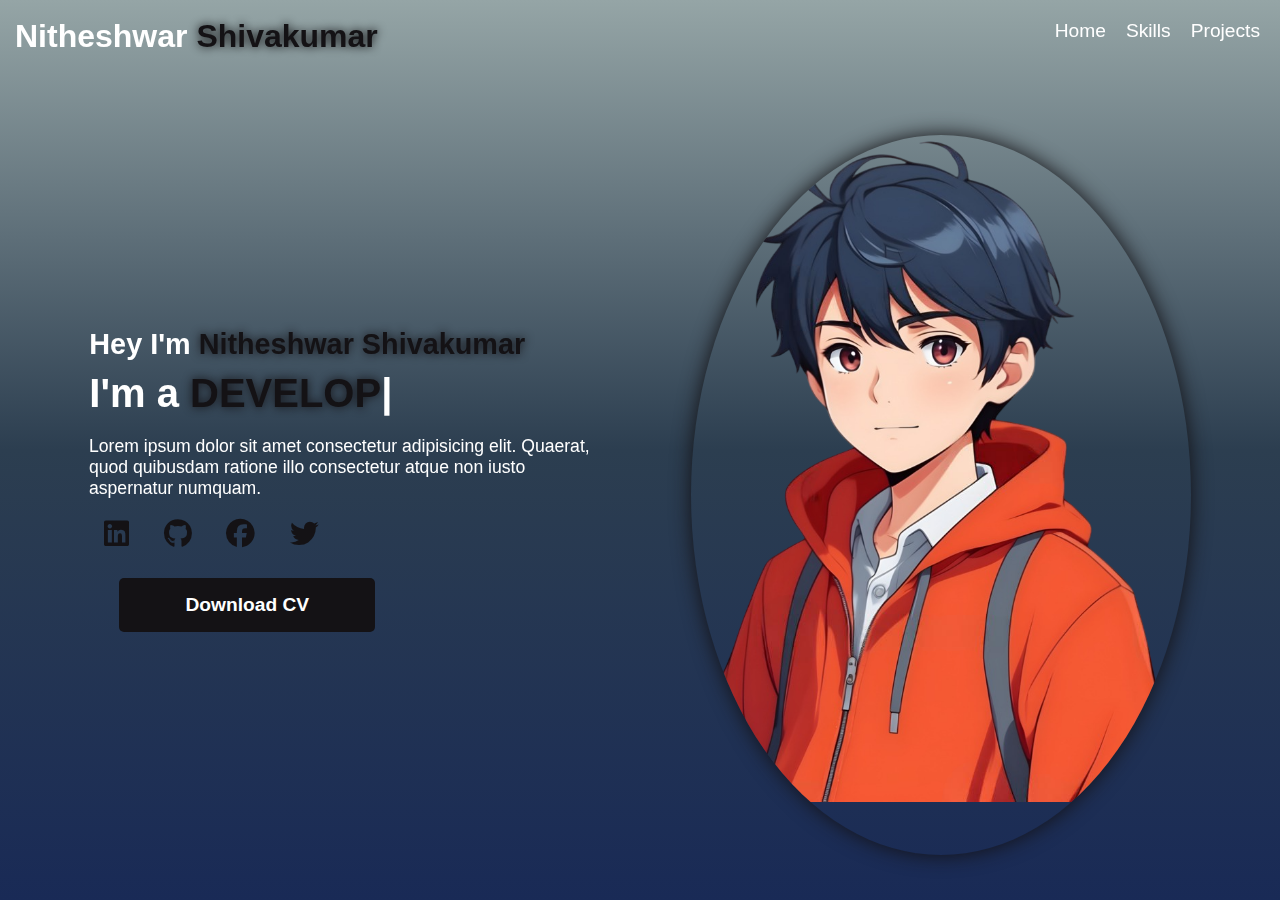
<file: index.html>
<!DOCTYPE html>
<html lang="en">
<head>
    <meta charset="UTF-8">
    <meta name="viewport" content="width=device-width, initial-scale=1.0">
    <link rel="stylesheet" href="https://cdnjs.cloudflare.com/ajax/libs/font-awesome/6.5.1/css/all.min.css">
    <link rel="stylesheet" href="https://unpkg.com/aos@next/dist/aos.css" />
    <link rel="stylesheet" href="/portfolio/Css/style.css">
    <title>Nitheshwar Sivakumar</title>
    <link rel="icon" type="image/png" href="/portfolio/images/man.png" >
</head>
<body>
       <nav>
        <div class="logo" data-aos="zoom-in" data-aos-duration="1500">
            Nitheshwar <span>Shivakumar</span>
        </div>
        <div class="nav-container">
            <div class="links">
                <a href="" data-aos="fade-up" data-aos-duration="1500" data-aos-delay="100">Home</a>
                <a href="" data-aos="fade-up" data-aos-duration="1500" data-aos-delay="200">Skills</a>
                <a href="/portfolio/html/project.html" data-aos="fade-up" data-aos-duration="1500" data-aos-delay="400">Projects</a>
            </div>
        </div>
        <i class="fa-solid fa-bars hamburg" onclick="hamburg()"></i>
        <div class="dropdown">
            <div class="links">
                <a href="">Home</a>
                <a href="">Skills</a>
                <a href="">Introduction</a>
                <a href="/portfolio/html/project.html">Projects</a>
                <a href="">Contact</a>
                <i class="fa-solid fa-xmark cancel" onclick="cancel()"></i>
            </div>    
        </div>
    </nav>
    <section>
        <div class="main-container">
            <div class="content">
                <h1 data-aos="fade-right" data-aos-duration="1500" data-aos-delay="600">Hey I'm <span>Nitheshwar Shivakumar</span></h1>
                <div data-aos="fade-left" data-aos-duration="1500" data-aos-delay="800" class="typewriter">I'm a <span class="typewriter-text"></span><label for="">|</label></div>
                <p data-aos="flip-down" data-aos-duration="1500" data-aos-delay="1000">Lorem ipsum dolor sit amet consectetur adipisicing elit. Quaerat, quod quibusdam ratione illo consectetur atque non iusto aspernatur numquam.</p>
                <div class="social-links">
                    <i class="fa-brands fa-linkedin" data-aos="fade-up" data-aos-duration="1500" data-aos-delay="1200"></i>
                    <i class="fa-brands fa-github" data-aos="fade-up" data-aos-duration="1500" data-aos-delay="1300"></i>
                    <i class="fa-brands fa-facebook" data-aos="fade-up" data-aos-duration="1500" data-aos-delay="1400"></i>
                    <i class="fa-brands fa-twitter" data-aos="fade-up" data-aos-duration="1500" data-aos-delay="1500"></i>
                </div>
                <button data-aos="zoom-in" data-aos-duration="1500" data-aos-delay="1700">Download CV</button>
            </div>
            <div class="image" data-aos="zoom-in" data-aos-duration="2000">
                <img src="/portfolio/images/man.png" alt="">
            </div>
        </div>
    </section>
    <script src="/portfolio/JavaScript/script.js"></script>
    <script src="https://unpkg.com/aos@next/dist/aos.js"></script>
    <script>
      AOS.init({offset:0});
    </script>
</body>
</html>
</file>
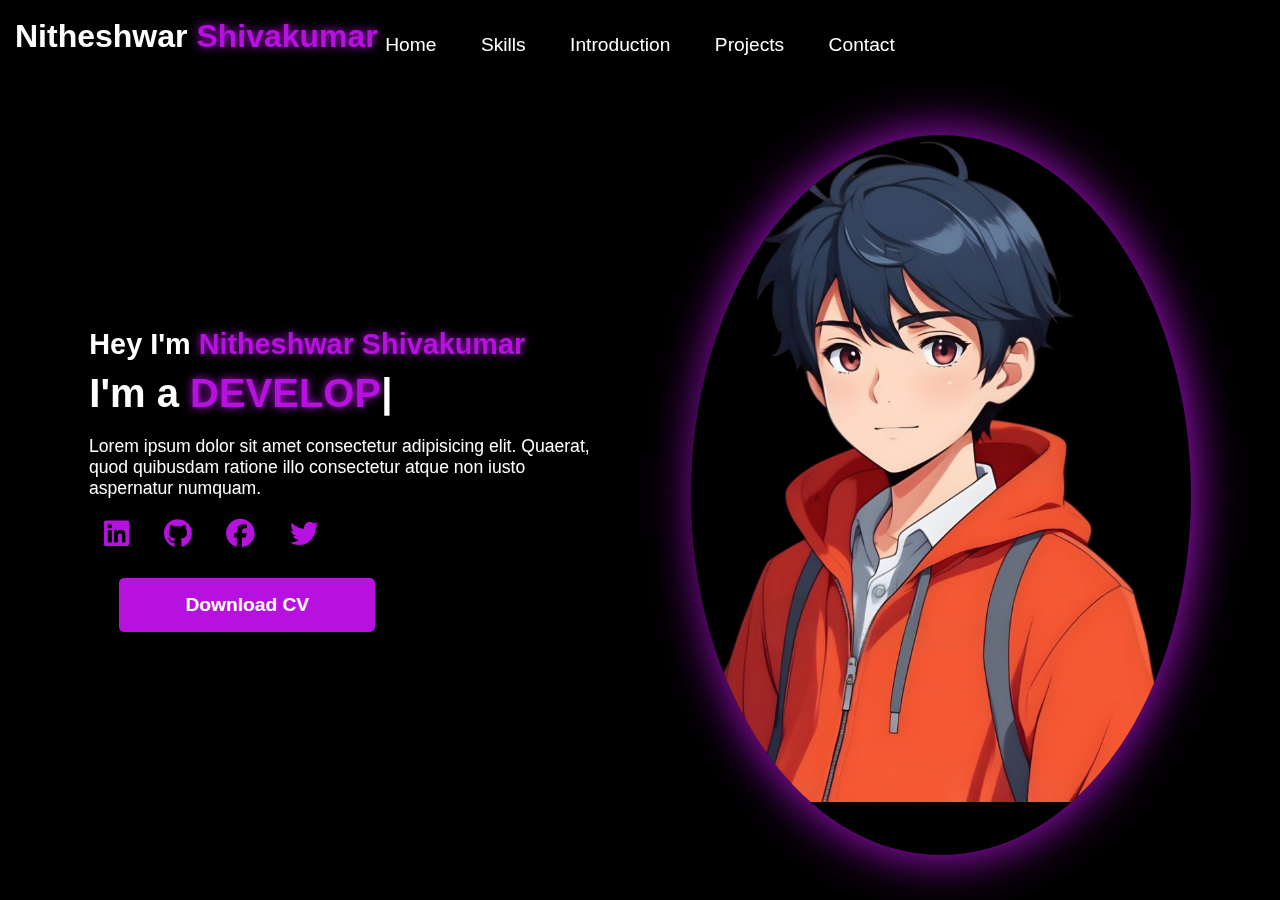
<file: portfolio/index.html>
<!DOCTYPE html>
<html lang="en">
<head>
    <meta charset="UTF-8">
    <meta name="viewport" content="width=device-width, initial-scale=1.0">
    <link rel="stylesheet" href="https://cdnjs.cloudflare.com/ajax/libs/font-awesome/6.5.1/css/all.min.css">
    <link rel="stylesheet" href="https://unpkg.com/aos@next/dist/aos.css" />
    <link rel="stylesheet" href="style.css">
    <title>Nitheshwar Sivakumar</title>
    <link rel="icon" type="image/png" href="/portfolio/images/man.png" >
</head>
<body>
       <nav>
        <div class="logo" data-aos="zoom-in" data-aos-duration="1500">
            Nitheshwar <span>Shivakumar</span>
        </div>
        <div class="nav-container">
            <div class="links">
                <a href="" data-aos="fade-up" data-aos-duration="1500" data-aos-delay="100">Home</a>
                <a href="" data-aos="fade-up" data-aos-duration="1500" data-aos-delay="200">Skills</a>
                <a href="" data-aos="fade-up" data-aos-duration="1500" data-aos-delay="300">Introduction</a>
                <a href="/Ecommerce-Websites/Shoes-Website-1/index.html" data-aos="fade-up" data-aos-duration="1500" data-aos-delay="400">Projects</a>
                <a href="" data-aos="fade-up" data-aos-duration="1500" data-aos-delay="500">Contact</a>
            </div>
        </div>
        <i class="fa-solid fa-bars hamburg" onclick="hamburg()"></i>
        <div class="dropdown">
            <div class="links">
                <a href="">Home</a>
                <a href="">Skills</a>
                <a href="">Introduction</a>
                <a href="/Ecommerce-Websites/html/index.html">Projects</a>
                <a href="">Contact</a>
                <i class="fa-solid fa-xmark cancel" onclick="cancel()"></i>
            </div>    
        </div>
    </nav>
    <section>
        <div class="main-container">
            <div class="content">
                <h1 data-aos="fade-right" data-aos-duration="1500" data-aos-delay="600">Hey I'm <span>Nitheshwar Shivakumar</span></h1>
                <div data-aos="fade-left" data-aos-duration="1500" data-aos-delay="800" class="typewriter">I'm a <span class="typewriter-text"></span><label for="">|</label></div>
                <p data-aos="flip-down" data-aos-duration="1500" data-aos-delay="1000">Lorem ipsum dolor sit amet consectetur adipisicing elit. Quaerat, quod quibusdam ratione illo consectetur atque non iusto aspernatur numquam.</p>
                <div class="social-links">
                    <i class="fa-brands fa-linkedin" data-aos="fade-up" data-aos-duration="1500" data-aos-delay="1200"></i>
                    <i class="fa-brands fa-github" data-aos="fade-up" data-aos-duration="1500" data-aos-delay="1300"></i>
                    <i class="fa-brands fa-facebook" data-aos="fade-up" data-aos-duration="1500" data-aos-delay="1400"></i>
                    <i class="fa-brands fa-twitter" data-aos="fade-up" data-aos-duration="1500" data-aos-delay="1500"></i>
                </div>
                <button data-aos="zoom-in" data-aos-duration="1500" data-aos-delay="1700">Download CV</button>
            </div>
            <div class="image" data-aos="zoom-in" data-aos-duration="2000">
                <img src="images/man.png" alt="">
            </div>
        </div>
    </section>
    <script src="script.js"></script>
    <script src="https://unpkg.com/aos@next/dist/aos.js"></script>
    <script>
      AOS.init({offset:0});
    </script>
</body>
</html>
</file>
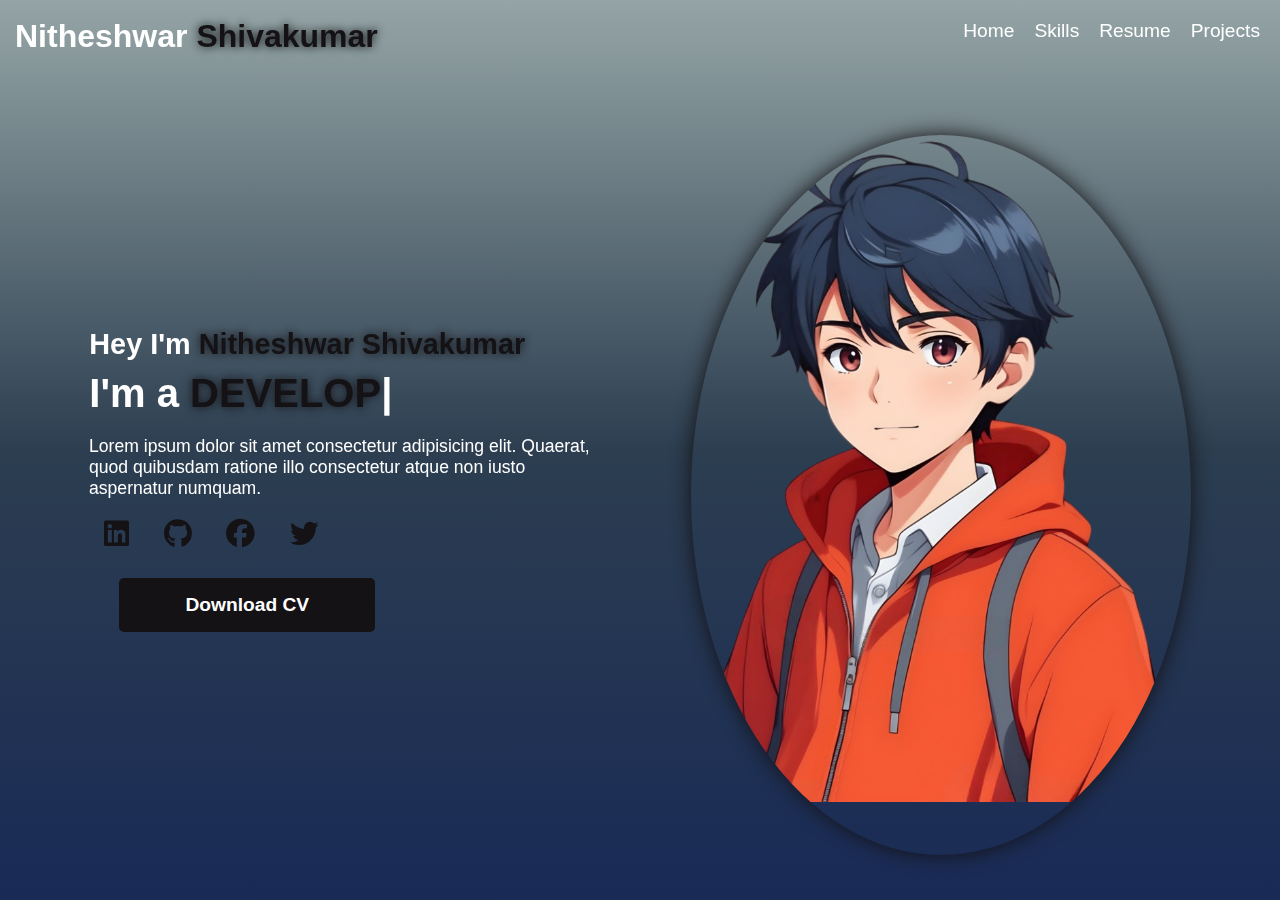
<file: portfolio/html/index.html>
<!DOCTYPE html>
<html lang="en">
<head>
    <meta charset="UTF-8">
    <meta name="viewport" content="width=device-width, initial-scale=1.0">
    <link rel="stylesheet" href="https://cdnjs.cloudflare.com/ajax/libs/font-awesome/6.5.1/css/all.min.css">
    <link rel="stylesheet" href="https://unpkg.com/aos@next/dist/aos.css" />
    <link rel="stylesheet" href="/portfolio/Css/style.css">
    <title>Nitheshwar Sivakumar</title>
    <link rel="icon" type="image/png" href="/portfolio/images/man.png" >
</head>
<body>
       <nav>
        <div class="logo" data-aos="zoom-in" data-aos-duration="1500">
            Nitheshwar <span>Shivakumar</span>
        </div>
        <div class="nav-container">
            <div class="links">
                <a href="/portfolio/html/index.html" data-aos="fade-up" data-aos-duration="1500" data-aos-delay="100">Home</a>
                <a href="#" data-aos="fade-up" data-aos-duration="1500" data-aos-delay="200">Skills</a>
                <a href="/portfolio/Html/resume.html" data-aos="fade-up" data-aos-duration="1500" data-aos-delay="200">Resume</a>
                <a href="/portfolio/html/project.html" data-aos="fade-up" data-aos-duration="1500" data-aos-delay="400">Projects</a>
            </div>
        </div>
        <i class="fa-solid fa-bars hamburg" onclick="hamburg()"></i>
        <div class="dropdown">
            <div class="links">
                <a href="/portfolio/html/index.html">Home</a>
                <a href="#">Skills</a>
                <a href="/portfolio/Html/resume.html">Resume</a>
                <a href="/portfolio/html/project.html">Projects</a>
                <i class="fa-solid fa-xmark cancel" onclick="cancel()"></i>
            </div>    
        </div>
    </nav>
    <section>
        <div class="main-container">
            <div class="content">
                <h1 data-aos="fade-right" data-aos-duration="1500" data-aos-delay="600">Hey I'm <span>Nitheshwar Shivakumar</span></h1>
                <div data-aos="fade-left" data-aos-duration="1500" data-aos-delay="800" class="typewriter">I'm a <span class="typewriter-text"></span><label for="">|</label></div>
                <p data-aos="flip-down" data-aos-duration="1500" data-aos-delay="1000">Lorem ipsum dolor sit amet consectetur adipisicing elit. Quaerat, quod quibusdam ratione illo consectetur atque non iusto aspernatur numquam.</p>
                <div class="social-links">
                    <i class="fa-brands fa-linkedin" data-aos="fade-up" data-aos-duration="1500" data-aos-delay="1200"></i>
                    <i class="fa-brands fa-github" data-aos="fade-up" data-aos-duration="1500" data-aos-delay="1300"></i>
                    <i class="fa-brands fa-facebook" data-aos="fade-up" data-aos-duration="1500" data-aos-delay="1400"></i>
                    <i class="fa-brands fa-twitter" data-aos="fade-up" data-aos-duration="1500" data-aos-delay="1500"></i>
                </div>
                <button data-aos="zoom-in" data-aos-duration="1500" data-aos-delay="1700">Download CV</button>
            </div>
            <div class="image" data-aos="zoom-in" data-aos-duration="2000">
                <img src="/portfolio/images/man.png" alt="">
            </div>
        </div>
    </section>
    <script src="/portfolio/JavaScript/script.js"></script>
    <script src="https://unpkg.com/aos@next/dist/aos.js"></script>
    <script>
      AOS.init({offset:0});
    </script>
</body>
</html>
</file>
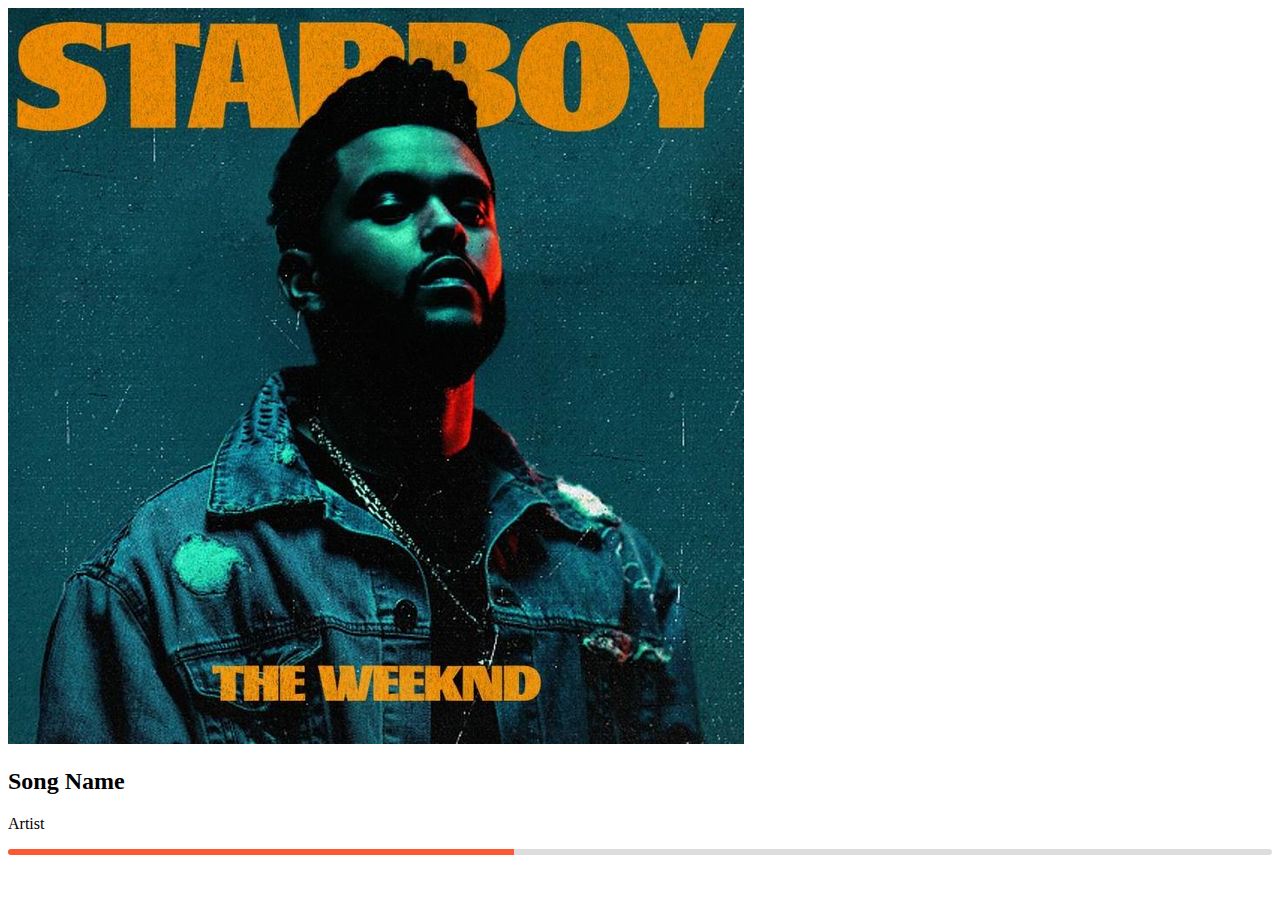
<file: Portfolio/html/Music Player Ui/html/index.html>
<!DOCTYPE html>
<html lang="en">
<head>
    <meta charset="UTF-8">
    <meta name="viewport" content="width=device-width, initial-scale=1.0">
    <title>Music Player UI</title>
    <link rel="stylesheet" href="../css/styles.css"> <!--CSS link-->
</head>
<body>
    <div class="music-player">
        <img src="../img/album-cover.jpg" alt="Album Cover" class="album-cover">
        <h2 class="song-title">Song Name</h2>
        <p class="artist">Artist</p>
        <div class="progress-bar">
            <div class="progress"></div>
        </div>
    </div>
</body>
</html>
</file>
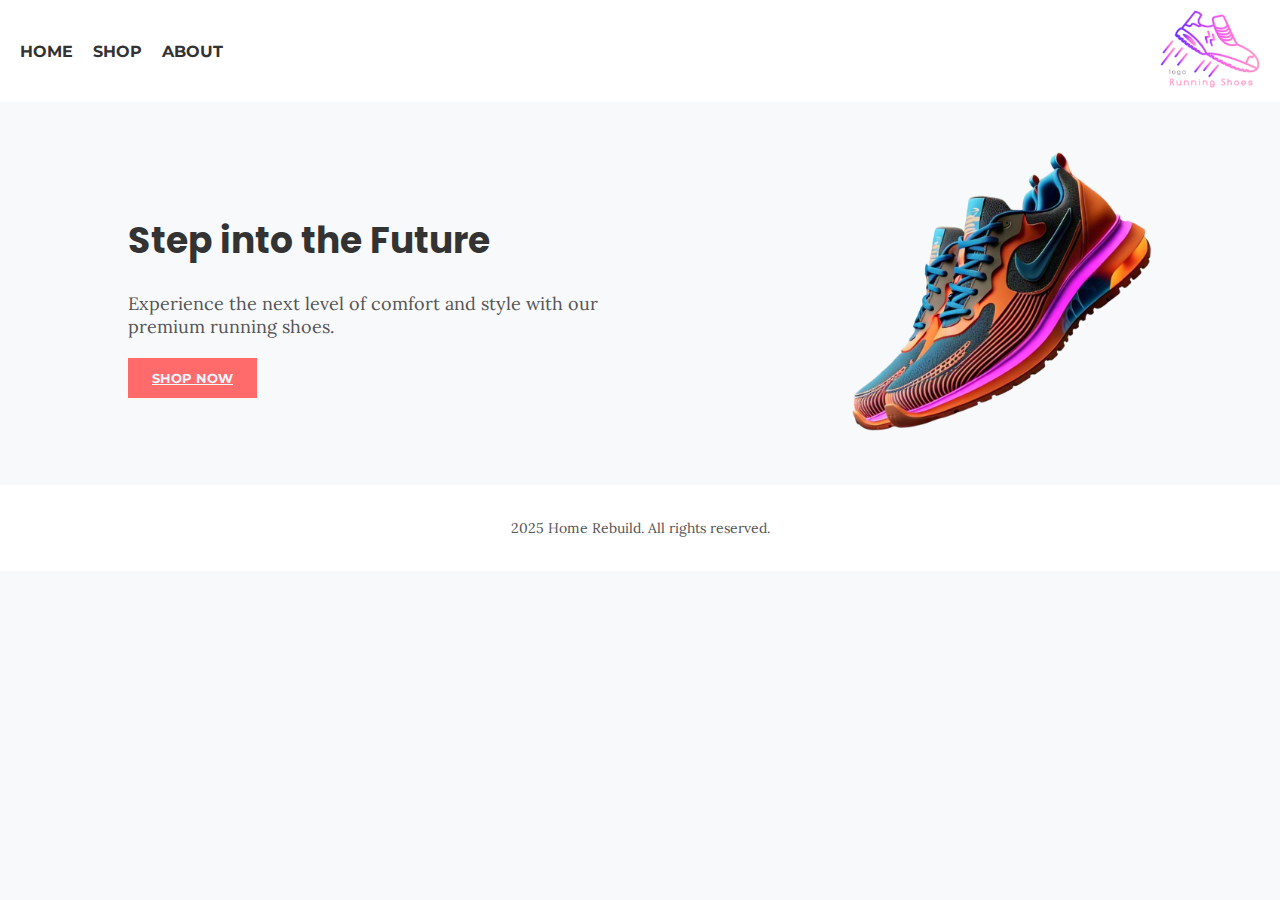
<file: portfolio/Projects/Ecommerce-Websites/html/index.html>
<!DOCTYPE html>
<html lang="en">
<head>
    <meta charset="UTF-8">
    <meta name="viewport" content="width=device-width, initial-scale=1.0">
    <title>E-com</title>
    <link rel="icon" type="image/png" href="/portfolio/Projects/Ecommerce-Websites/images/logo.png" >
    <link rel="stylesheet" href="/portfolio/Projects/Ecommerce-Websites/css/style.css">
</head>
<body>
    
    <!-- Navigation -->
    <header>
        <nav>
            <ul>
                <li><a href="/portfolio/Projects/Ecommerce-Websites/html/index.html">Home</a></li>
                <li><a href="/portfolio/Projects/Ecommerce-Websites/html/shop.html">Shop</a></li>
                <li><a href="/portfolio/Projects/Ecommerce-Websites/html/about.html">About</a></li>
            </ul>
            <div class="menu-icon">
                <img src="/portfolio/Projects/Ecommerce-Websites/images/bar-icon.svg" alt="Menu">
            </div>
        </nav>
        <div class="logo">
            <img src="/portfolio/Projects/Ecommerce-Websites/images/logo.png" alt="Logo">
        </div>
       
    </header>

    <!-- Hero Section -->
    <section class="hero">
        <div class="hero-content">
            <h1>Step into the Future</h1>
            <p>Experience the next level of comfort and style with our premium running shoes.</p>
            <button><a href="//portfolio/ProjectsEcommerce-Websites/html/shop.html" style="color: aliceblue;">Shop Now</button>
        </div>
        <div class="hero-image">
            <img src="/portfolio/Projects/Ecommerce-Websites/images/shoes-img.png" alt="Running Shoes">
        </div>
    </section

<!-- Footer -->
    <section class="footer">
        <footer>
            <p> 2025 Home Rebuild. All rights reserved.</p>
        </footer>
    </section>
</body>
</html>
</file>
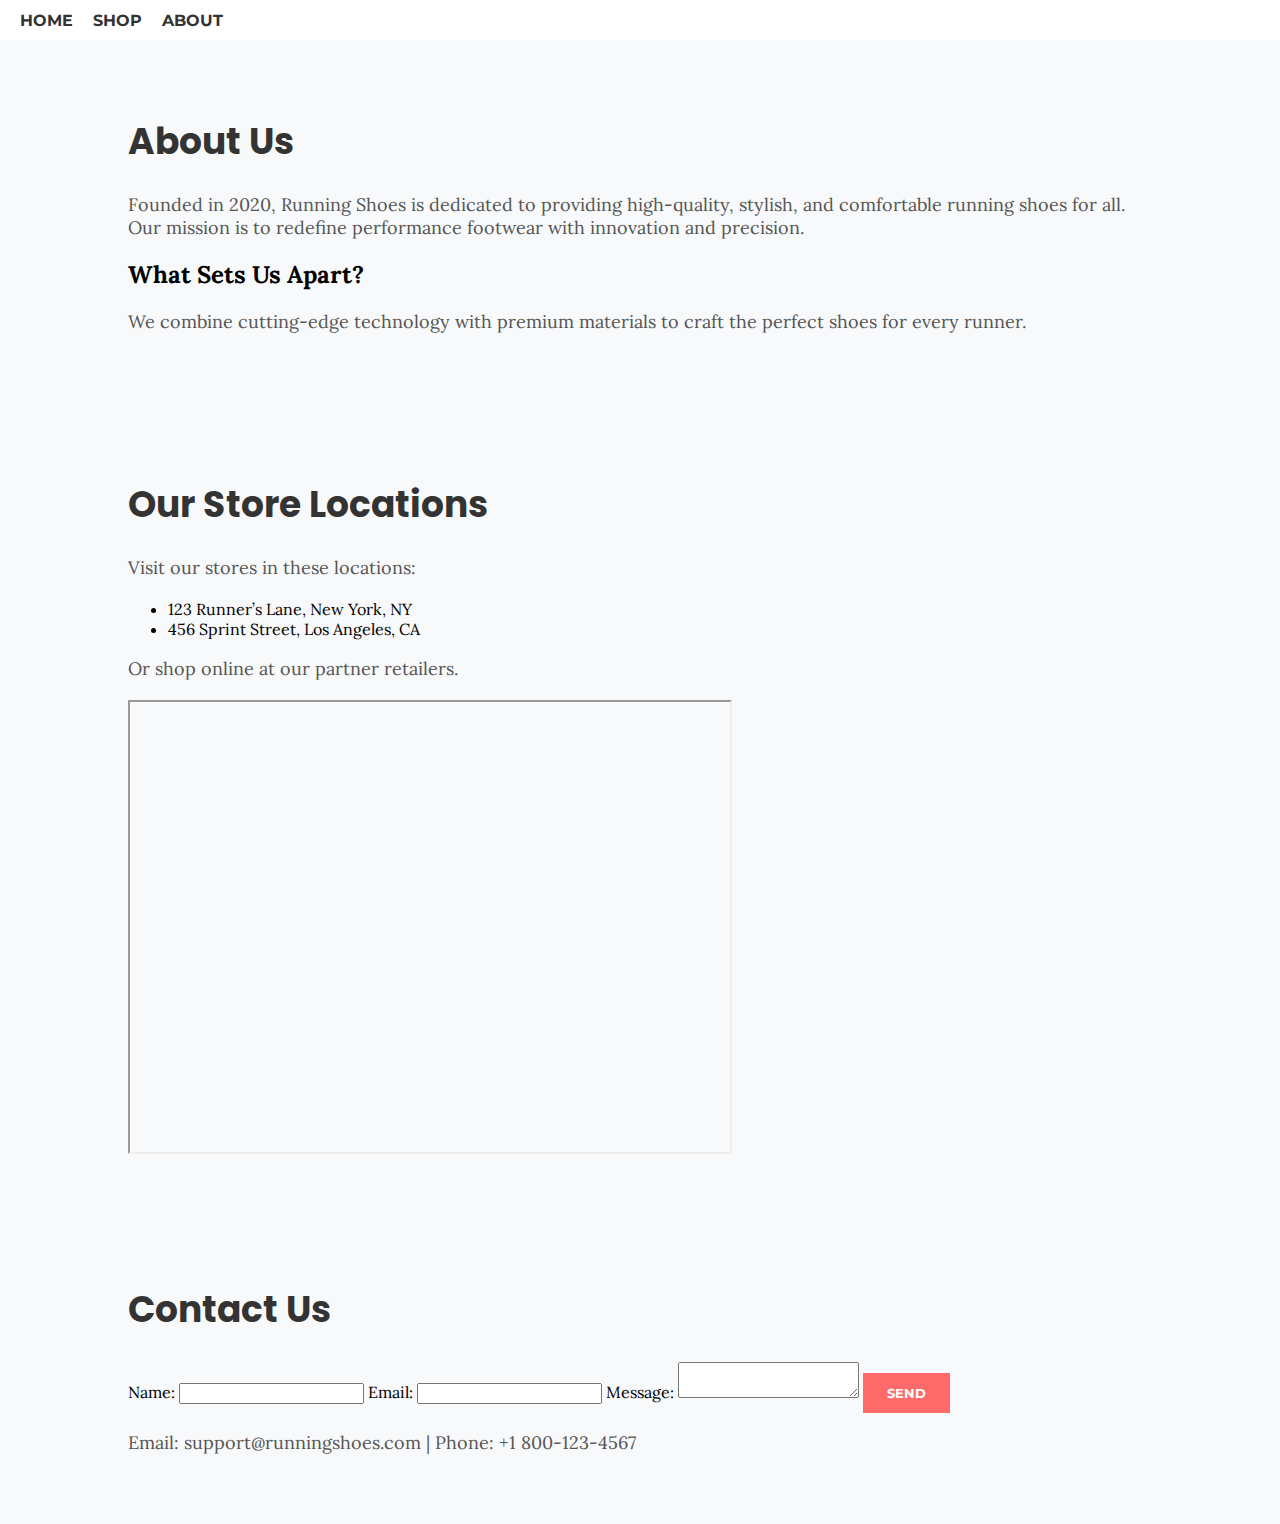
<file: Ecommerce-Websites/html/about.html>
<!DOCTYPE html>
<html lang="en">
<head>
    <meta charset="UTF-8">
    <meta name="viewport" content="width=device-width, initial-scale=1.0">
    <title>About Us | Running Shoes</title>
    <link rel="stylesheet" href="/Ecommerce-Websites/css/style.css">
</head>
<body>
    <header>
        <nav>
            <ul>
                <li><a href="/Ecommerce-Websites/html/index.html">Home</a></li>
                <li><a href="/Ecommerce-Websites/html/shop.html">Shop</a></li>
                <li><a href="/Ecommerce-Websites/html/about.html">About</a></li>
            </ul>
        </nav>
    </header>
    <section class="hero">

    <section class="about">
        <h1>About Us  </h1>
        <p>Founded in 2020, Running Shoes is dedicated to providing high-quality, stylish, and comfortable running shoes for all. Our mission is to redefine performance footwear with innovation and precision.</p>  
    <h2>What Sets Us Apart?</h2>
        <p>We combine cutting-edge technology with premium materials to craft the perfect shoes for every runner.</p>
    </section>

    </section>

    <section class="hero">

    <section class="locations">
    <h1>Our Store Locations</h1>
        <p>Visit our stores in these locations:</p>
        <ul>
            <li>123 Runner’s Lane, New York, NY</li>
            <li>456 Sprint Street, Los Angeles, CA</li>
        </ul>
        <p>Or shop online at our partner retailers.</p>
        <iframe src="https://www.google.com/maps/embed?..." width="600" height="450"></iframe>
    </section>

    </section>

    <section class="hero">

    <section class="contact">
        <h1>Contact Us</h1>
        <form>
            <label for="name">Name:</label>
            <input type="text" id="name" name="name" required>

            <label for="email">Email:</label>
            <input type="email" id="email" name="email" required>

            <label for="message">Message:</label>
            <textarea id="message" name="message" required></textarea>

            <button type="submit">Send</button>
        </form>
        <p>Email: support@runningshoes.com | Phone: +1 800-123-4567</p>
    </section>

    </section>
    
</body>
</html>
</file>
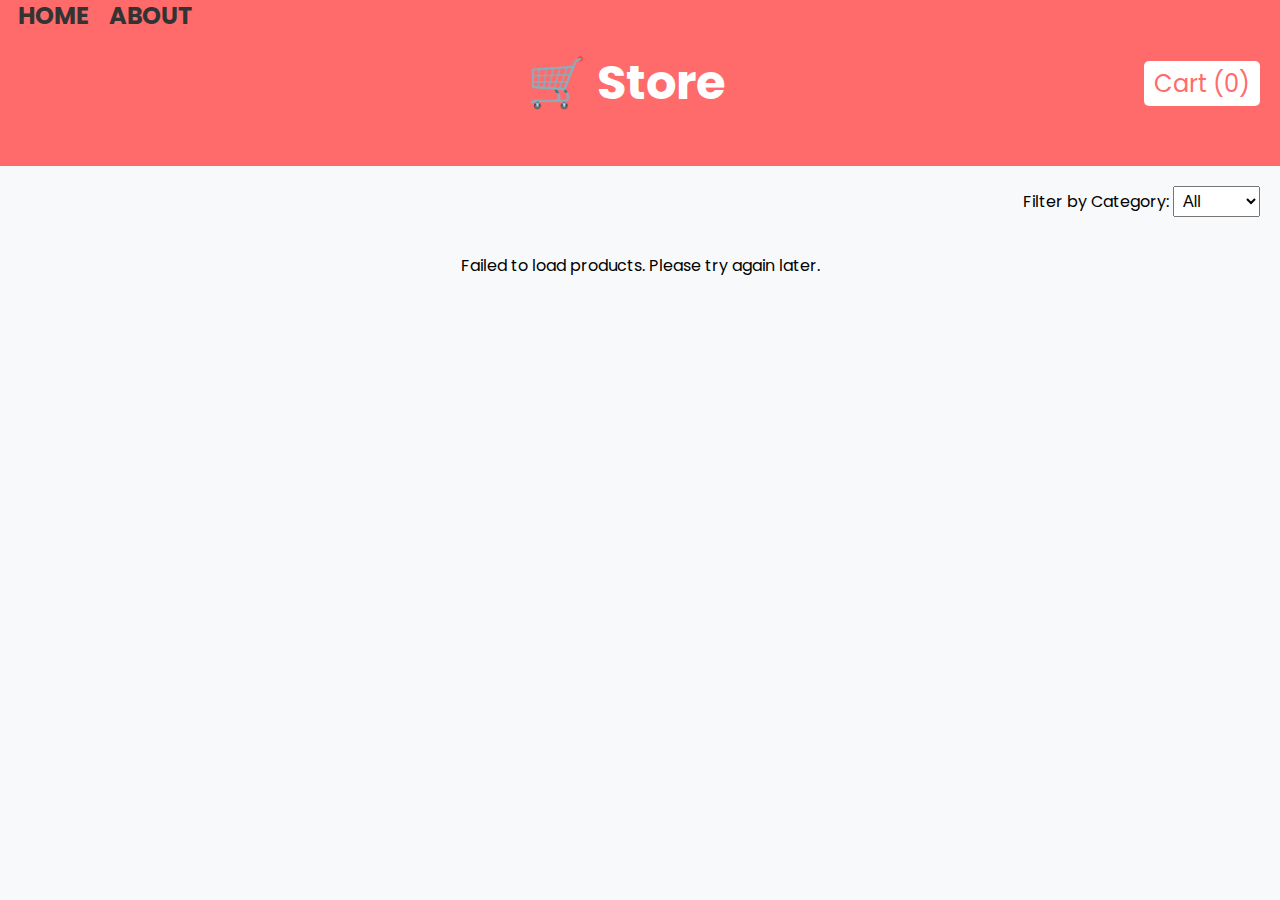
<file: Ecommerce-Websites/html/shop.html>
<!DOCTYPE html>
<html lang="en">
<head>
    <meta charset="UTF-8">
    <meta name="viewport" content="width=device-width, initial-scale=1.0">
    <title>Shoe Shop</title>
    <link rel="stylesheet" href="/Ecommerce-Websites/css/shop.css"> 
    
</head>
<body>
   
    <header> 
        <nav>
        <ul>
            <li><a href="index.html">,........</a></li>
            <li><a href="/Ecommerce-Websites/html/index.html">Home</a></li>
            <li><a href="/Ecommerce-Websites/html/about.html"> About</a></li>
        </ul>
        </nav>
        <h1>🛒 Store</h1>
        <div class="cart">
           <span>Cart (<span id="cart-count">0</span>)</span>
        </div>
    </header>

    <div class="filter">
        <label for="category">Filter by Category:</label>
        <select id="category">
            <option value="all">All</option>
            <option value="men">Men</option>
            <option value="women">Women</option>
        </select>
    </div>


    <div id="shop" class="shop-container"></div>

    <div class="cart-modal" id="cart-modal">
        <div class="cart-content">
            <h2>Your Cart</h2>
            <ul id="cart-items"></ul>
            <p>Total: $<span id="total-price">0</span></p>
            <button id="close-cart">Close</button>
        </div>
    </div>
    
    <div id="product-container" class="product-container"></div>
    <script src="/Ecommerce-Websites/js/shop.js"></script>


</body>
</html>
</file>
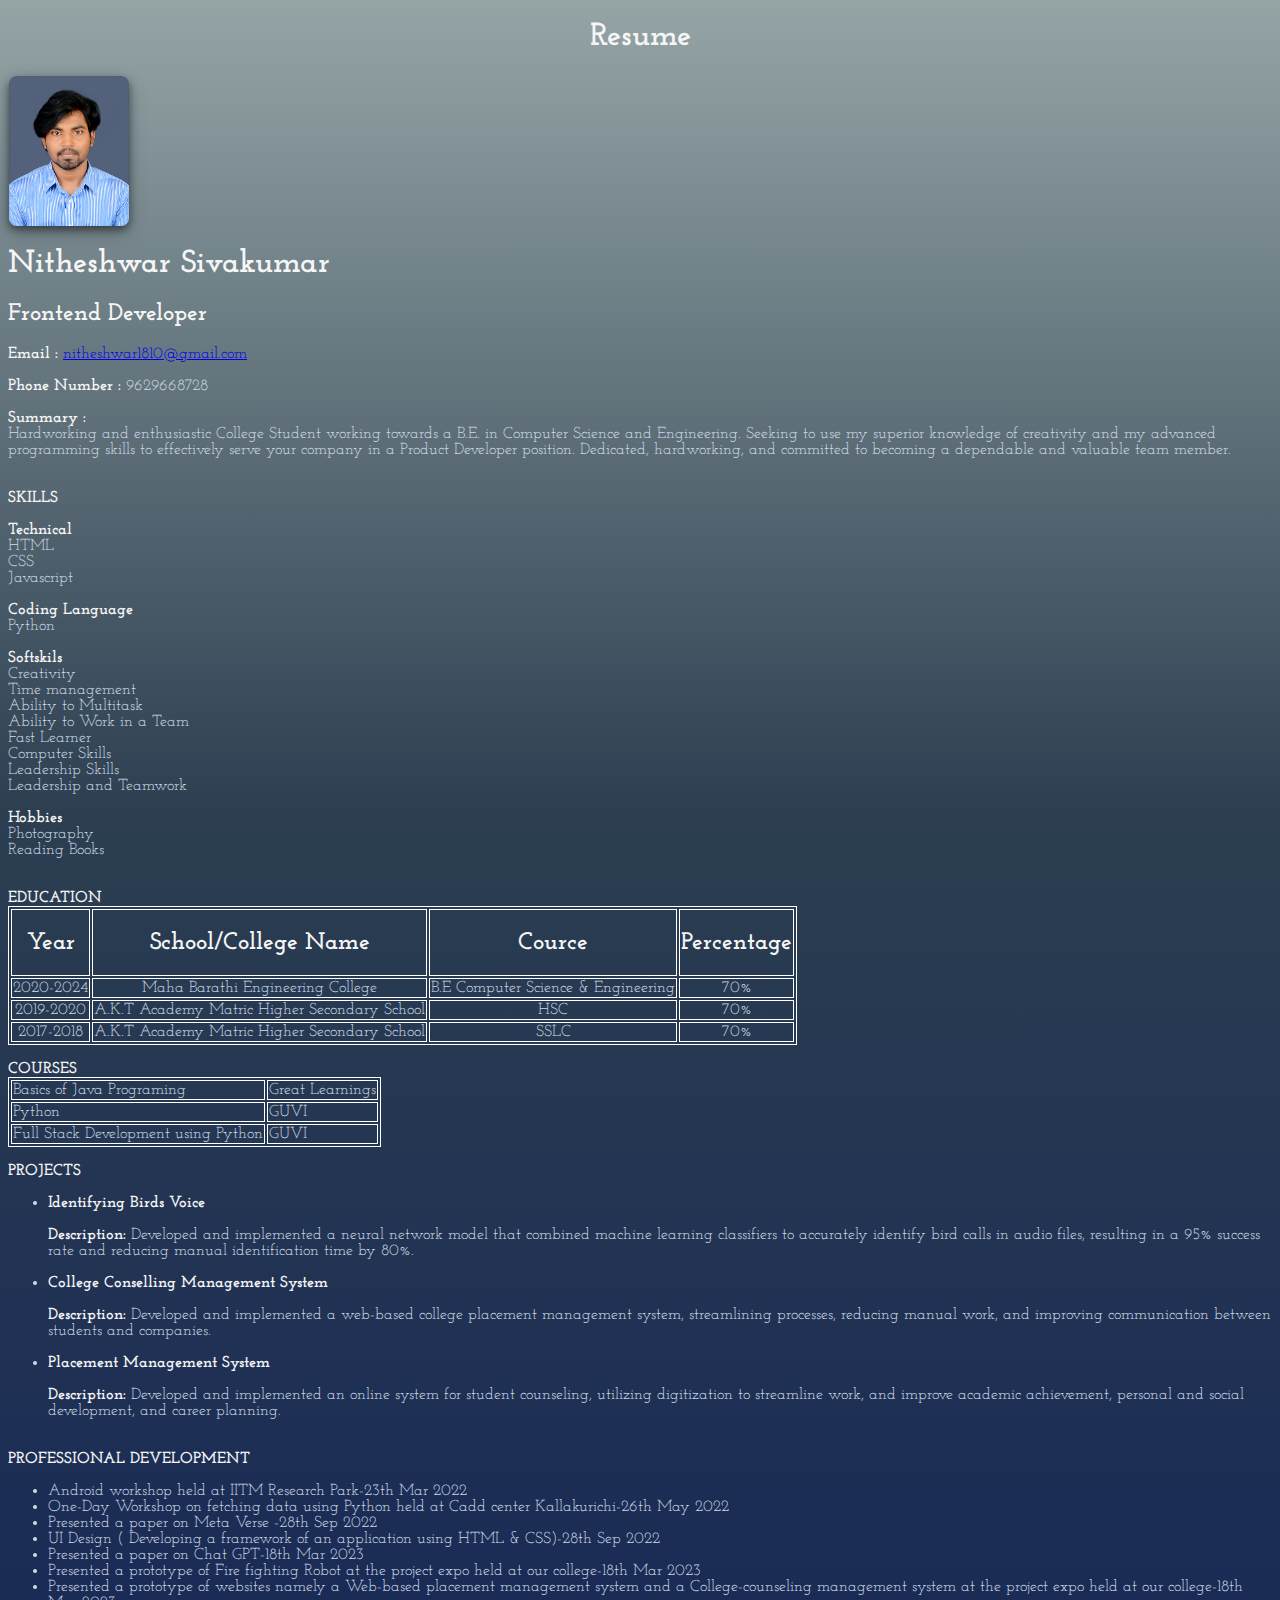
<file: portfolio/html/resume.html>
<!DOCTYPE html>
<html lang="en">
<head>
    <meta charset="UTF-8">
    <meta name="viewport" content="width=device-width, initial-scale=1.0">
    <title>Resume</title>
    <link rel="preconnect" href="https://fonts.googleapis.com">
<link rel="preconnect" href="https://fonts.gstatic.com" crossorigin>
<link href="https://fonts.googleapis.com/css2?family=Josefin+Slab:ital@1&display=swap" rel="stylesheet">
    <link rel="stylesheet" type="text/css" href="/portfolio/Css/resume.css">
</head>
<body>
    <div>
        <h1 style="text-align: center;">Resume</h1>
        <div class="container">
            <img src="/portfolio/images/2.jpg" alt="Avatar" class="image" height="50" width="50" >
            <div class="overlay">
              <div class="text" ><b>Nitheshwar Sivakumar</b></div>
            </div>
          </div>
       
        <h1>Nitheshwar Sivakumar</h1>
        <h2>Frontend Developer</h2>
        <p><b>Email :</b> <a href="mailto:nitheshwar1810@gmail.com">nitheshwar1810@gmail.com</a></p>
        <p><b>Phone Number :</b> 9629668728</p>
    </div>
    <p><b>Summary :</b> <br/>Hardworking and enthusiastic College Student working towards a B.E. in
        Computer Science and Engineering. Seeking to use my superior knowledge
        of creativity and my advanced programming skills to effectively serve your
        company in a Product Developer position. Dedicated, hardworking, and
        committed to becoming a dependable and valuable team member.
        </p>
    <br/><b>SKILLS</b>
    <dl>
        <b>Technical</b>
        <li>HTML</li>
        <li>CSS</li>
        <li>Javascript</li>
    </dl>
    <dl>
        <b>Coding Language</b>
        <li>Python</li>
    </dl>
    <dl>
        <b>Softskils</b>
        <li>Creativity</li>
        <li>Time management</li>
        <li>Ability to Multitask</li>
        <li>Ability to Work in a Team</li>
        <li>Fast Learner</li>
        <li> Computer Skills</li>
        <li>Leadership Skills</li>
        <li>Leadership and Teamwork</li>
    </dl>
    <dl>
        <b>Hobbies</b>
        <li>Photography </li>
        <li>Reading Books</li>
    </dl><br>
    <b>EDUCATION</b>
    <table ><center>
        <th><h2>Year</h2></th>
        <th><h2>School/College Name</h2></th>
        <th><h2>Cource</h2></th>
        <th><h2>Percentage</h2></th>
        <tr> 
            <td><center>2020-2024</center></td>
            <td><center>Maha Barathi Engineering College</center></td>
            <td><center>B.E Computer Science & Engineering</center></td>
            <td><center>70%</center></td>
        </tr>
        <tr> 
            <td><center>2019-2020</center></td>
            <td><center>A.K.T Academy Matric Higher Secondary School</center></td>
            <td><center>HSC</center></td>
            <td><center>70%</center></td>
        </tr>
        <tr> 
            <td><center>2017-2018</center></td>
            <td><center>A.K.T Academy Matric Higher Secondary School</center></td>
            <td><center>SSLC</center></td>
            <td><center>70%</center></td>
        </tr>
    </center></table>
 
    <br/><b>COURSES</b>
    <table >
        <tr>
          <td> Basics of Java Programing</td>
           <td>Great Learnings</td>
        </tr>
       <tr>
        <td>Python</td>
        <td>GUVI</td>
       </tr>
       <tr>
        <td> Full Stack Development using Python</td>
        <td>GUVI</td>
       </tr>
    </table>

    <br>
    <b>PROJECTS</b>
    <ul>
        <li><b>Identifying Birds Voice</b> </li>
        <p><b>Description: </b> Developed and implemented a neural network model
            that combined machine learning classifiers to accurately identify
            bird calls in audio files, resulting in a 95% success rate and reducing
            manual identification time by 80%.</p>

        <li><b>College Conselling Management System</b></li>
        <p><b>Description: </b>Developed and implemented a web-based college
            placement management system, streamlining processes, reducing
            manual work, and improving communication between students and
            companies.</p>
            
        <li><b>Placement Management System</b></li>
        <p><b>Description: </b>Developed and implemented an online system for
            student counseling, utilizing digitization to streamline work, and
            improve academic achievement, personal and social development,
            and career planning.</p>
    </ul>
    <br/>
    






    <b>PROFESSIONAL DEVELOPMENT</b>
    <ul>
    <li>Android workshop held at IITM Research Park-23th Mar 2022</li>
    <li>One-Day Workshop on fetching data using Python held at Cadd
        center Kallakurichi-26th May 2022</li>
    <li>Presented a paper on Meta Verse -28th Sep 2022</li>
    <li>UI Design ( Developing a framework of an application using
        HTML & CSS)-28th Sep 2022</li>
    <li>Presented a paper on Chat GPT-18th Mar 2023
    </li>
    <li>Presented a prototype of Fire fighting Robot at the project expo
        held at our college-18th Mar 2023</li>
    <li>Presented a prototype of websites namely a Web-based
        placement management system and a College-counseling
        management system at the project expo held at our college-18th Mar 2023</li></ul>
</body>
</html>
</file>
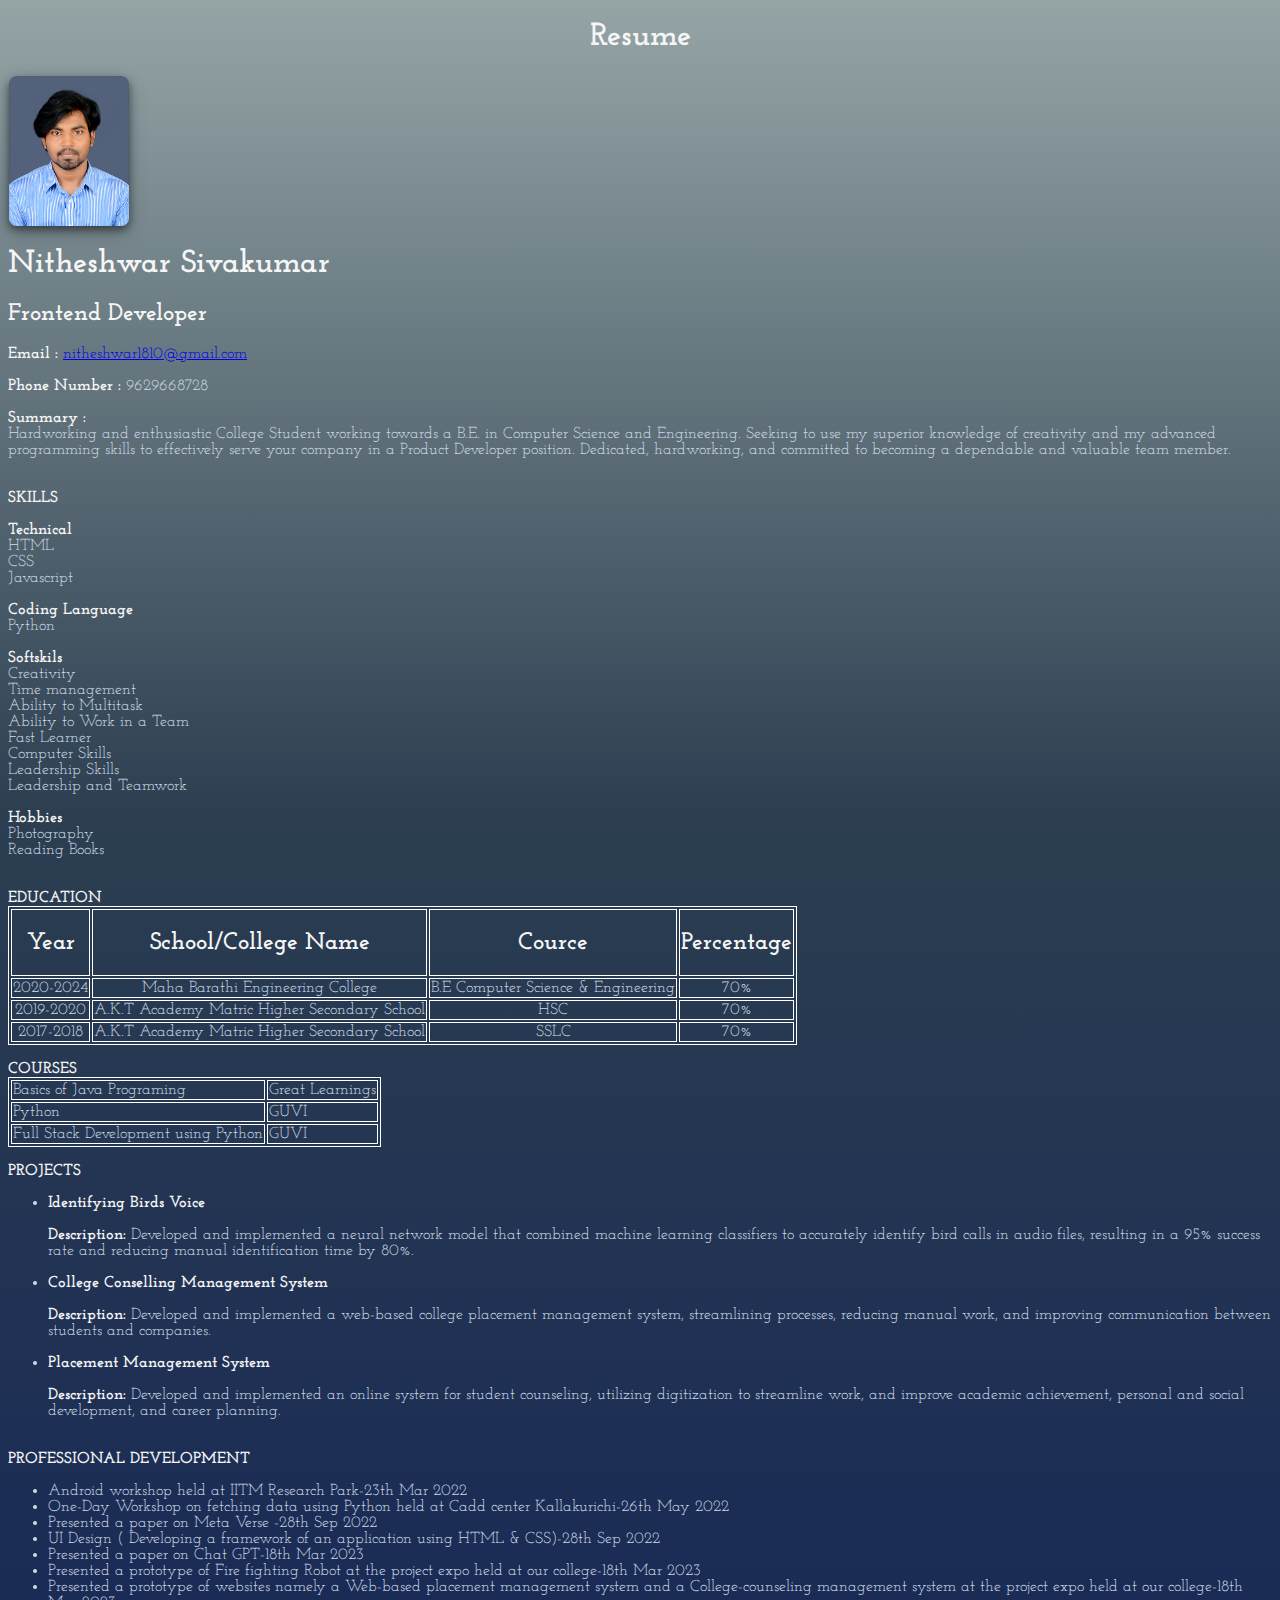
<file: Resume/Html/resume.html>
<!DOCTYPE html>
<html lang="en">
<head>
    <meta charset="UTF-8">
    <meta name="viewport" content="width=device-width, initial-scale=1.0">
    <title>Resume</title>
    <link rel="preconnect" href="https://fonts.googleapis.com">
<link rel="preconnect" href="https://fonts.gstatic.com" crossorigin>
<link href="https://fonts.googleapis.com/css2?family=Josefin+Slab:ital@1&display=swap" rel="stylesheet">
    <link rel="stylesheet" type="text/css" href="/Resume/Css/style.css">
</head>
<body>
    <div>
        <h1 style="text-align: center;">Resume</h1>
        <div class="container">
            <img src="/Resume/Images/2.jpg" alt="Avatar" class="image" height="50" width="50" >
            <div class="overlay">
              <div class="text" ><b>Nitheshwar Sivakumar</b></div>
            </div>
          </div>
       
        <h1>Nitheshwar Sivakumar</h1>
        <h2>Frontend Developer</h2>
        <p><b>Email :</b> <a href="mailto:nitheshwar1810@gmail.com">nitheshwar1810@gmail.com</a></p>
        <p><b>Phone Number :</b> 9629668728</p>
    </div>
    <p><b>Summary :</b> <br/>Hardworking and enthusiastic College Student working towards a B.E. in
        Computer Science and Engineering. Seeking to use my superior knowledge
        of creativity and my advanced programming skills to effectively serve your
        company in a Product Developer position. Dedicated, hardworking, and
        committed to becoming a dependable and valuable team member.
        </p>
    <br/><b>SKILLS</b>
    <dl>
        <b>Technical</b>
        <li>HTML</li>
        <li>CSS</li>
        <li>Javascript</li>
    </dl>
    <dl>
        <b>Coding Language</b>
        <li>Python</li>
    </dl>
    <dl>
        <b>Softskils</b>
        <li>Creativity</li>
        <li>Time management</li>
        <li>Ability to Multitask</li>
        <li>Ability to Work in a Team</li>
        <li>Fast Learner</li>
        <li> Computer Skills</li>
        <li>Leadership Skills</li>
        <li>Leadership and Teamwork</li>
    </dl>
    <dl>
        <b>Hobbies</b>
        <li>Photography </li>
        <li>Reading Books</li>
    </dl><br>
    <b>EDUCATION</b>
    <table ><center>
        <th><h2>Year</h2></th>
        <th><h2>School/College Name</h2></th>
        <th><h2>Cource</h2></th>
        <th><h2>Percentage</h2></th>
        <tr> 
            <td><center>2020-2024</center></td>
            <td><center>Maha Barathi Engineering College</center></td>
            <td><center>B.E Computer Science & Engineering</center></td>
            <td><center>70%</center></td>
        </tr>
        <tr> 
            <td><center>2019-2020</center></td>
            <td><center>A.K.T Academy Matric Higher Secondary School</center></td>
            <td><center>HSC</center></td>
            <td><center>70%</center></td>
        </tr>
        <tr> 
            <td><center>2017-2018</center></td>
            <td><center>A.K.T Academy Matric Higher Secondary School</center></td>
            <td><center>SSLC</center></td>
            <td><center>70%</center></td>
        </tr>
    </center></table>
 
    <br/><b>COURSES</b>
    <table >
        <tr>
          <td> Basics of Java Programing</td>
           <td>Great Learnings</td>
        </tr>
       <tr>
        <td>Python</td>
        <td>GUVI</td>
       </tr>
       <tr>
        <td> Full Stack Development using Python</td>
        <td>GUVI</td>
       </tr>
    </table>

    <br>
    <b>PROJECTS</b>
    <ul>
        <li><b>Identifying Birds Voice</b> </li>
        <p><b>Description: </b> Developed and implemented a neural network model
            that combined machine learning classifiers to accurately identify
            bird calls in audio files, resulting in a 95% success rate and reducing
            manual identification time by 80%.</p>

        <li><b>College Conselling Management System</b></li>
        <p><b>Description: </b>Developed and implemented a web-based college
            placement management system, streamlining processes, reducing
            manual work, and improving communication between students and
            companies.</p>
            
        <li><b>Placement Management System</b></li>
        <p><b>Description: </b>Developed and implemented an online system for
            student counseling, utilizing digitization to streamline work, and
            improve academic achievement, personal and social development,
            and career planning.</p>
    </ul>
    <br/>
    






    <b>PROFESSIONAL DEVELOPMENT</b>
    <ul>
    <li>Android workshop held at IITM Research Park-23th Mar 2022</li>
    <li>One-Day Workshop on fetching data using Python held at Cadd
        center Kallakurichi-26th May 2022</li>
    <li>Presented a paper on Meta Verse -28th Sep 2022</li>
    <li>UI Design ( Developing a framework of an application using
        HTML & CSS)-28th Sep 2022</li>
    <li>Presented a paper on Chat GPT-18th Mar 2023
    </li>
    <li>Presented a prototype of Fire fighting Robot at the project expo
        held at our college-18th Mar 2023</li>
    <li>Presented a prototype of websites namely a Web-based
        placement management system and a College-counseling
        management system at the project expo held at our college-18th Mar 2023</li></ul>
</body>
</html>
</file>
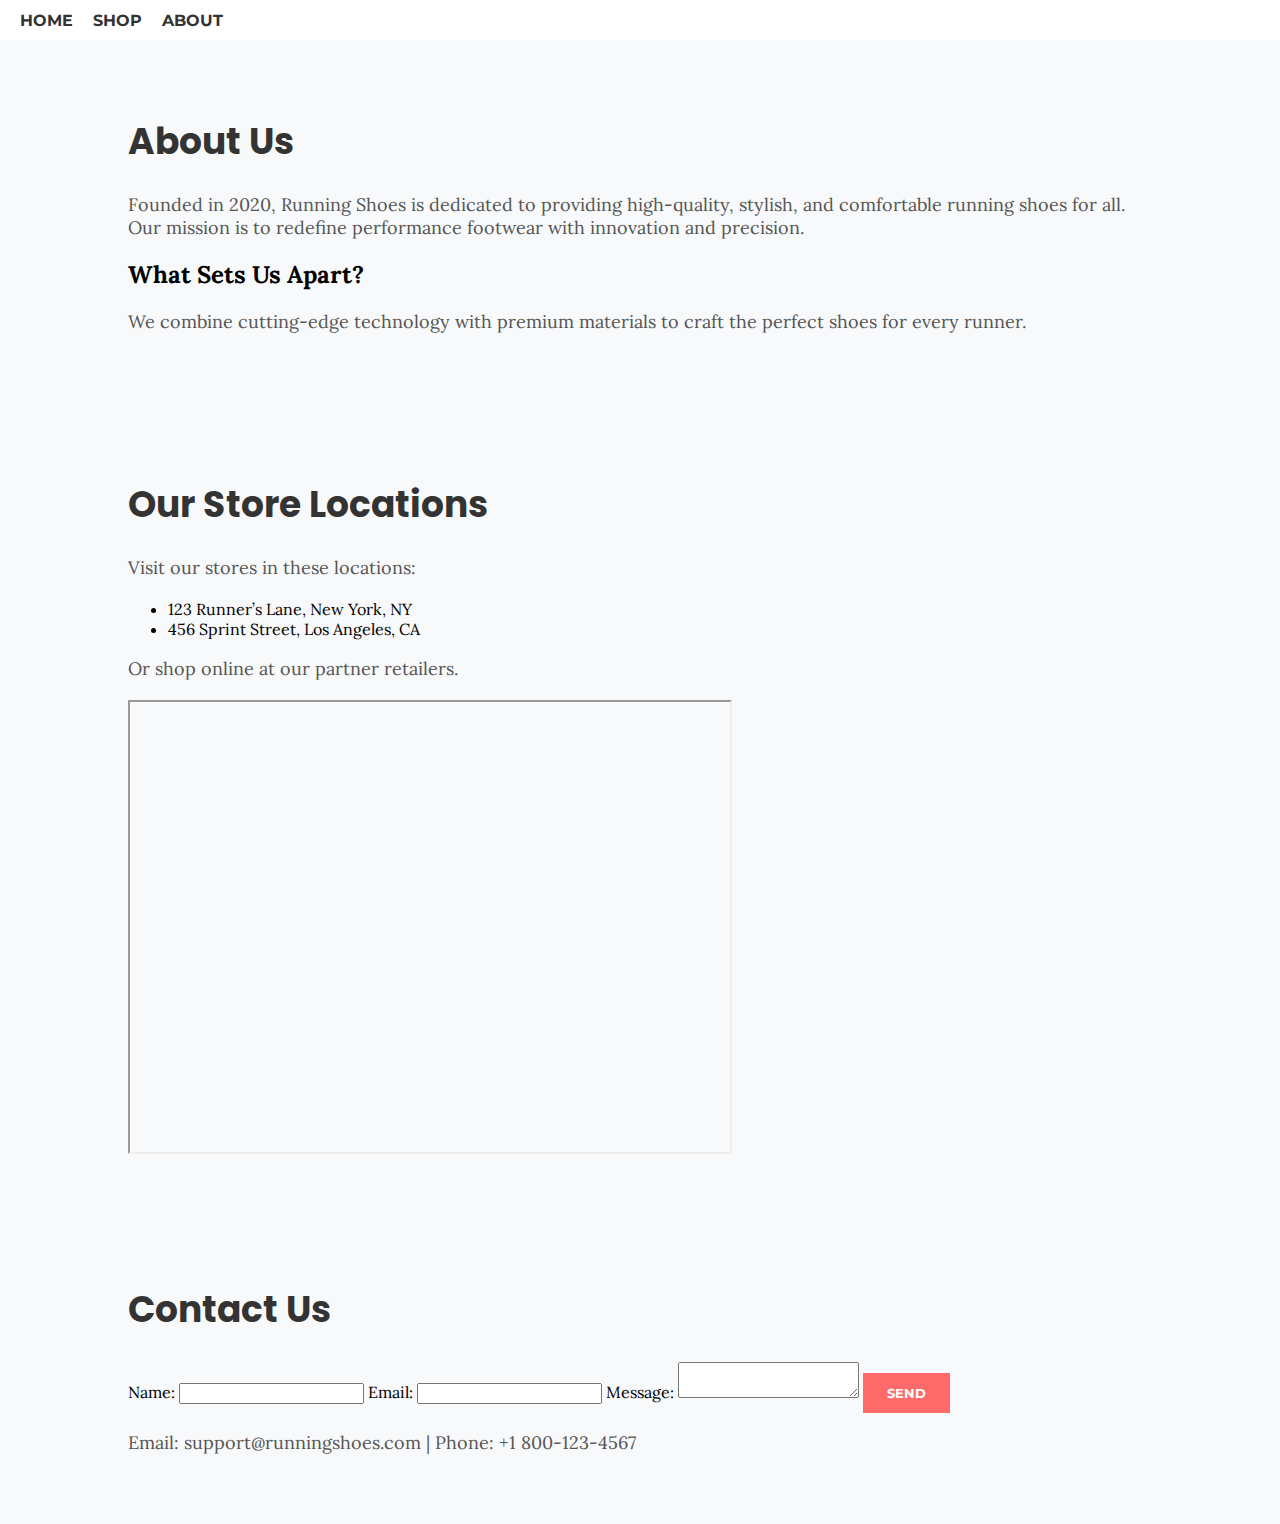
<file: portfolio/Projects/Ecommerce-Websites/html/about.html>
<!DOCTYPE html>
<html lang="en">
<head>
    <meta charset="UTF-8">
    <meta name="viewport" content="width=device-width, initial-scale=1.0">
    <title>About Us | Running Shoes</title>
    <link rel="stylesheet" href="/portfolio/Projects/Ecommerce-Websites/css/style.css">
</head>
<body>
    <header>
        <nav>
            <ul>
                <li><a href="/portfolio/Projects/Ecommerce-Websites/html/index.html">Home</a></li>
                <li><a href="/portfolio/Projects/Ecommerce-Websites/html/shop.html">Shop</a></li>
                <li><a href="/portfolio/Projects/Ecommerce-Websites/html/about.html">About</a></li>
            </ul>
        </nav>
    </header>
    <section class="hero">

    <section class="about">
        <h1>About Us  </h1>
        <p>Founded in 2020, Running Shoes is dedicated to providing high-quality, stylish, and comfortable running shoes for all. Our mission is to redefine performance footwear with innovation and precision.</p>  
    <h2>What Sets Us Apart?</h2>
        <p>We combine cutting-edge technology with premium materials to craft the perfect shoes for every runner.</p>
    </section>

    </section>

    <section class="hero">

    <section class="locations">
    <h1>Our Store Locations</h1>
        <p>Visit our stores in these locations:</p>
        <ul>
            <li>123 Runner’s Lane, New York, NY</li>
            <li>456 Sprint Street, Los Angeles, CA</li>
        </ul>
        <p>Or shop online at our partner retailers.</p>
        <iframe src="https://www.google.com/maps/embed?..." width="600" height="450"></iframe>
    </section>

    </section>

    <section class="hero">

    <section class="contact">
        <h1>Contact Us</h1>
        <form>
            <label for="name">Name:</label>
            <input type="text" id="name" name="name" required>

            <label for="email">Email:</label>
            <input type="email" id="email" name="email" required>

            <label for="message">Message:</label>
            <textarea id="message" name="message" required></textarea>

            <button type="submit">Send</button>
        </form>
        <p>Email: support@runningshoes.com | Phone: +1 800-123-4567</p>
    </section>

    </section>
    
</body>
</html>
</file>
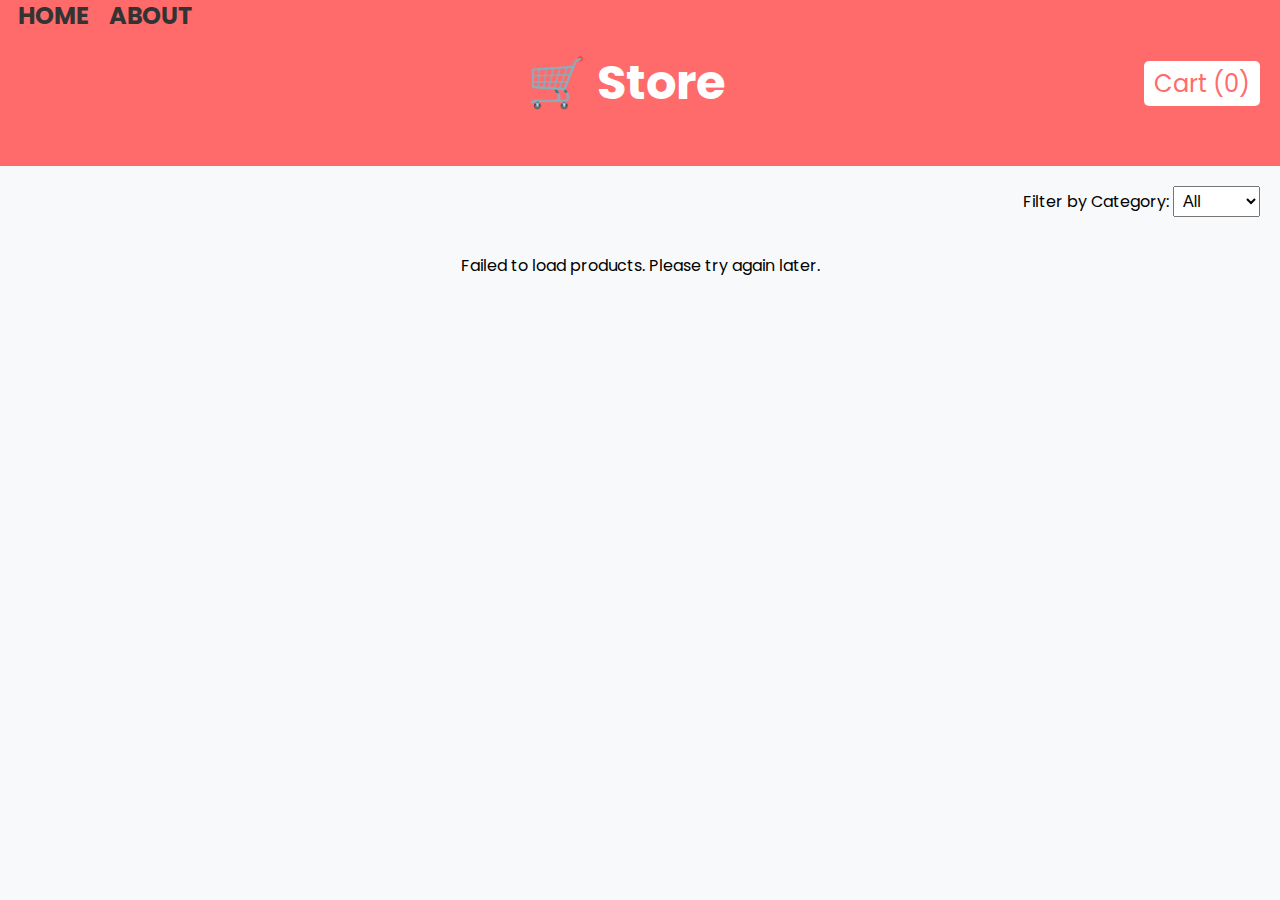
<file: portfolio/Projects/Ecommerce-Websites/html/shop.html>
<!DOCTYPE html>
<html lang="en">
<head>
    <meta charset="UTF-8">
    <meta name="viewport" content="width=device-width, initial-scale=1.0">
    <title>Shoe Shop</title>
    <link rel="stylesheet" href="/portfolio/Projects/Ecommerce-Websites/css/shop.css"> 
    
</head>
<body>
   
    <header> 
        <nav>
        <ul>
            <li><a href="index.html">,........</a></li>
            <li><a href="/portfolio/Projects/Ecommerce-Websites/html/index.html">Home</a></li>
            <li><a href="/portfolio/Projects/Ecommerce-Websites/html/about.html"> About</a></li>
        </ul>
        </nav>
        <h1>🛒 Store</h1>
        <div class="cart">
           <span>Cart (<span id="cart-count">0</span>)</span>
        </div>
    </header>

    <div class="filter">
        <label for="category">Filter by Category:</label>
        <select id="category">
            <option value="all">All</option>
            <option value="men">Men</option>
            <option value="women">Women</option>
        </select>
    </div>


    <div id="shop" class="shop-container"></div>

    <div class="cart-modal" id="cart-modal">
        <div class="cart-content">
            <h2>Your Cart</h2>
            <ul id="cart-items"></ul>
            <p>Total: $<span id="total-price">0</span></p>
            <button id="close-cart">Close</button>
        </div>
    </div>
    
    <div id="product-container" class="product-container"></div>
    <script src="/portfolio/Projects/Ecommerce-Websites/js/shop.js"></script>


</body>
</html>
</file>
<file: portfolio/Css/style.css>
*{
    padding: 0;
    margin: 0;
    font-family: Arial, Helvetica, sans-serif;
    box-sizing: border-box;
}

body{
    width: 100%;
    height: 100vh;
    background: linear-gradient(rgb(149, 165, 166),rgb(44, 62, 80), rgb(25, 42, 86));
    overflow-y: auto;
}
html{
    overflow-y: auto;
}
nav{
    width: 100%;
    height: 10vh;
    position:sticky;
}

.nav-container{
    width: 100%;
    height: 100%;
    display: flex;
    justify-content: space-between; /* Adjust alignment */
    align-items: center;
    padding: 0 20px; /* Add some padding */
}

.logo{
    color: white;
    position: absolute;
    top: 18px;
    left: 15px;
    font-size: 2rem;
    font-weight: bold;
}

.logo span{
    color: #141215;
    text-shadow: 0 0 10px #0d0c0e;
}

.hamburg,
.cancel{
    cursor: pointer;
    position: absolute;
    right: 15px;
    top: 10px;
    color: white;
    display: none;
    font-size: clamp(2.5rem, 0.5rem + 5vw, 3rem);

}

.nav-container .links {
    display: flex;
    gap: 20px; /* Space between links */
    position: absolute;
    top: 20px;
    right: 20px;
}

.nav-container .links a{
    font-size: 1.2rem;
    color: white;
    text-decoration: none;
    transition: 0.3s linear;
}

.nav-container .links a:hover{
    color: #141215;
    border-bottom: 2px solid #141215;
}

.dropdown{
    z-index: 9999; 
    position: fixed;
    top: 0;
    left: 0;
    transform: translateY(-500px);
    width: 100%;
    height: auto;
    backdrop-filter: blur(4px) brightness(40%);
    box-shadow: 0 0 20px black;
    transition: 0.3s linear;
}

.dropdown .links a{
   
    display: flex;
    color: white;
    text-decoration: none;
    padding: 15px 0;
    justify-content: center;
    align-items: center;
}

.dropdown .links a{
    
    justify-content: center;
    align-items: center;
    transition: 0.3s linear;
}

.dropdown .links a:hover{
    background-color: #141215;
}

section{
width: 100%;
height: 90vh;
}

.main-container{
    width: 100%;
    height: 100%;
    display: flex;
    justify-content: space-evenly;
    align-items: center;
}

.main-container .content{
    color: white;
    width: 40%;
    min-height: 100px;
    
}

.content h1{
    font-size: clamp(1rem, 1rem + 5vw, 1.8rem);
}

.content h1 span{
    font-weight: 700;
    text-shadow: 0 0 10px;
    color: #141215;
}

.content .typewriter{
    font-size: clamp(1rem, 1rem + 5vw, 2.5rem);
    font-weight: 700;
    margin: 10px 0;
}

.typewriter span{
    color: #141215;
    text-shadow: 0 0  10px #141215;
}

.content p{
    font-size: clamp(0.8rem, 0.5rem + 3vw, 1.1rem);
    margin: 20px 0;
}

.social-links i{
    color: #141215;
    margin: 0 15px;
    font-size: 1.8rem;
    transition: 0.3s linear;
}

.social-links i:hover{
    filter: drop-shadow(0 0 10px #b711a0);
    scale: 1.3;
}

.content button{
    width: 50%;
    height: 6vh;
    margin: 30px;
    background-color: #141215;
    color: white;
    border: none;
    outline: none;
    font-size: 120%;
    font-weight: 700;
    border-radius: 5px;
    transition: 0.2s linear;
}

.content button:hover{
    scale: 1.1;
    border: 2px solid #141215;
    background-color: transparent;
    font-weight: 700;
    box-shadow: 0 0 20px 5px #141215;
}

.main-container .image{
    width: 500px;
    height: 80vh;
    border-radius: 100%;
    overflow: hidden;
    box-shadow: 0 0 20px #141215;
    z-index: -1;
}

.main-container .image img{
    width: 100%;
}

@media (max-width:884px) {
    .main-container {
        display: flex;
        flex-direction: column-reverse;
    }

    .nav-container .links{
        display: none;
    }

    .hamburg,.cancel{
        display: block;
    }

    .main-container .content{
        width: 80%;
    }

    .main-container .image{
        width: 60%;
        height: 70%;
    }

    .content button{
        margin: 15px 25%;
    }
}


@media (max-width:440px) {
    .main-container .image{
        width: 70%;
        height: 60%;
    }

    .main-container .content{
        width: 80%;
    }
    
}
</file>
<file: portfolio/style.css>
*{
    padding: 0;
    margin: 0;
    font-family: Arial, Helvetica, sans-serif;
    box-sizing: border-box;
}

body{
    width: 100%;
    height: 100vh;
    background-color: black;
    overflow: hidden;
}

nav{
    width: 100%;
    height: 10vh;
    position: sticky;
}

.nav-container{
    width: 100%;
    height: 100%;
    display: flex;
    justify-content: center;
    align-items: center;
}

.logo{
    color: white;
    position: absolute;
    top: 18px;
    left: 15px;
    font-size: 2rem;
    font-weight: bold;
}

.logo span{
    color: #b711e0;
    text-shadow: 0 0 10px #b711e0;
}

.hamburg,
.cancel{
    cursor: pointer;
    position: absolute;
    right: 15px;
    top: 10px;
    color: white;
    display: none;
    font-size: clamp(2.5rem, 0.5rem + 5vw, 3rem);

}

.nav-container .links a{
    font-size: 1.2rem;
    color: white;
    margin: 0 20px;
    text-decoration: none;
    transition: 0.3s linear;
}

.nav-container .links a:hover{
    color: #b711e0;
    border-bottom: 2px solid #b711e0;
}

.dropdown{
    z-index: 100;
    position: absolute;
    top: 0;
    transform: translateY(-500px);
    width: 100%;
    height: auto;
    backdrop-filter: blur(4px) brightness(40%);
    box-shadow: 0 0 20px black;
    transition: 0.3s linear;
}

.dropdown .links a{
    display: flex;
    color: white;
    text-decoration: none;
    padding: 15px 0;
    justify-content: center;
    align-items: center;
}

.dropdown .links a{
    justify-content: center;
    align-items: center;
    transition: 0.3s linear;
}

.dropdown .links a:hover{
    background-color: #b711e0;
}

section{
width: 100%;
height: 90vh;
}

.main-container{
    width: 100%;
    height: 100%;
    display: flex;
    justify-content: space-evenly;
    align-items: center;
}

.main-container .content{
    color: white;
    width: 40%;
    min-height: 100px;
    box-shadow: 0 0 120px 50px black;
}

.content h1{
    font-size: clamp(1rem, 1rem + 5vw, 1.8rem);
}

.content h1 span{
    font-weight: 700;
    text-shadow: 0 0 10px #b711e0;
    color: #b711e0;
}

.content .typewriter{
    font-size: clamp(1rem, 1rem + 5vw, 2.5rem);
    font-weight: 700;
    margin: 10px 0;
}

.typewriter span{
    color: #b711e0;
    text-shadow: 0 0  10px #b711e0;
}

.content p{
    font-size: clamp(0.8rem, 0.5rem + 3vw, 1.1rem);
    margin: 20px 0;
}

.social-links i{
    color: #b711e0;
    margin: 0 15px;
    font-size: 1.8rem;
    transition: 0.3s linear;
}

.social-links i:hover{
    filter: drop-shadow(0 0 10px #b711a0);
    scale: 1.3;
}

.content button{
    width: 50%;
    height: 6vh;
    margin: 30px;
    background-color: #b711e0;
    color: white;
    border: none;
    outline: none;
    font-size: 120%;
    font-weight: 700;
    border-radius: 5px;
    transition: 0.2s linear;
}

.content button:hover{
    scale: 1.1;
    border: 2px solid #b711e0;
    background-color: transparent;
    font-weight: 700;
    box-shadow: 0 0 40px 5px #b711e0;
}

.main-container .image{
    width: 500px;
    height: 80vh;
    border-radius: 100%;
    overflow: hidden;
    box-shadow: 0 0 50px #b711e0;
    z-index: -1;
}

.main-container .image img{
    width: 100%;
}

@media (max-width:884px) {
    .main-container {
        display: flex;
        flex-direction: column-reverse;
    }

    .nav-container .links{
        display: none;
    }

    .hamburg,.cancel{
        display: block;
    }

    .main-container .content{
        width: 80%;
    }

    .main-container .image{
        width: 60%;
        height: 70%;
    }

    .content button{
        margin: 15px 25%;
    }
}


@media (max-width:440px) {
    .main-container .image{
        width: 70%;
        height: 60%;
    }

    .main-container .content{
        width: 80%;
    }
    
}
</file>
<file: Portfolio/html/Music Player Ui/css/styles.css>
.progress-bar {
    width: 100%;
    height: 6px;
    background: #ddd;
    border-radius: 5px;
    overflow: hidden;
    margin-top: 10px 0;
}

.progress {
    width: 40%;
    height: 100%;
    background: #ff5733;
    transition: width 0.3s ease;
}
</file>
<file: portfolio/Projects/Ecommerce-Websites/css/style.css>
/* Import Google Fonts */
@import url('https://fonts.googleapis.com/css2?family=Poppins:wght@400;700&family=Lora:wght@400;700&family=Montserrat:wght@400;700&display=swap');

body {
    font-family: 'Lora', serif;
    background-color: #f8f9fa;
    margin: 0;
    padding: 0;
}

/* Header */
header {
    display: flex;
    justify-content: space-between;
    align-items: center;
    padding: 10px 20px;
    background-color: white;
}

.logo img {
    width: 100px;
}

nav {
    display: flex;
    align-items: center;
}

nav ul {
    list-style: none;
    display: flex;
    gap: 20px;
    margin: 0;
    padding: 0;
}

nav a {
    font-family: 'Montserrat', sans-serif;
    font-weight: 700;
    text-transform: uppercase;
    color: #333;
    text-decoration: none;
    transition: color 0.3s;
}

nav a:hover {
    color: #ff6b6b;
}

/* Menu Icon for Mobile */
.menu-icon {
    display: none;
}

.menu-icon img {
    width: 30px;
}

/* Hero Section */
.hero {
    display: flex;
    align-items: center;
    justify-content: space-between;
    padding: 50px 10%;
    text-align: left;
}

.hero-content {
    max-width: 50%;
}

.hero h1 {
    font-family: 'Poppins', sans-serif;
    font-weight: 700;
    font-size: 36px;
    color: #333;
}

.hero p {
    font-size: 18px;
    color: #555;
    margin-bottom: 20px;
}

button {
    font-family: 'Montserrat', sans-serif;
    font-weight: 700;
    text-transform: uppercase;
    color: white;
    background-color: #ff6b6b;
    padding: 12px 24px;
    border: none;
    cursor: pointer;
    transition: background 0.3s;
}

button:hover {
    background-color: #e63946;
}

/* Hero Image */
.hero-image img {
    width: 300px;
}

/* Footer */
footer {
    text-align: center;
    padding: 20px;
    background-color: white;
    color: #555;
    font-size: 14px;
}

/* Responsive Design */
@media (max-width: 768px) {
    nav ul {
        display: none;
    }

    .menu-icon {
        display: block;
    }

    .hero {
        flex-direction: column;
        text-align: center;
    }

    .hero-content {
        max-width: 100%;
    }

    .hero-image img {
        width: 250px;
    }
}
</file>
<file: Ecommerce-Websites/css/style.css>
/* Import Google Fonts */
@import url('https://fonts.googleapis.com/css2?family=Poppins:wght@400;700&family=Lora:wght@400;700&family=Montserrat:wght@400;700&display=swap');

body {
    font-family: 'Lora', serif;
    background-color: #f8f9fa;
    margin: 0;
    padding: 0;
}

/* Header */
header {
    display: flex;
    justify-content: space-between;
    align-items: center;
    padding: 10px 20px;
    background-color: white;
}

.logo img {
    width: 100px;
}

nav {
    display: flex;
    align-items: center;
}

nav ul {
    list-style: none;
    display: flex;
    gap: 20px;
    margin: 0;
    padding: 0;
}

nav a {
    font-family: 'Montserrat', sans-serif;
    font-weight: 700;
    text-transform: uppercase;
    color: #333;
    text-decoration: none;
    transition: color 0.3s;
}

nav a:hover {
    color: #ff6b6b;
}

/* Menu Icon for Mobile */
.menu-icon {
    display: none;
}

.menu-icon img {
    width: 30px;
}

/* Hero Section */
.hero {
    display: flex;
    align-items: center;
    justify-content: space-between;
    padding: 50px 10%;
    text-align: left;
}

.hero-content {
    max-width: 50%;
}

.hero h1 {
    font-family: 'Poppins', sans-serif;
    font-weight: 700;
    font-size: 36px;
    color: #333;
}

.hero p {
    font-size: 18px;
    color: #555;
    margin-bottom: 20px;
}

button {
    font-family: 'Montserrat', sans-serif;
    font-weight: 700;
    text-transform: uppercase;
    color: white;
    background-color: #ff6b6b;
    padding: 12px 24px;
    border: none;
    cursor: pointer;
    transition: background 0.3s;
}

button:hover {
    background-color: #e63946;
}

/* Hero Image */
.hero-image img {
    width: 300px;
}

/* Footer */
footer {
    text-align: center;
    padding: 20px;
    background-color: white;
    color: #555;
    font-size: 14px;
}

/* Responsive Design */
@media (max-width: 768px) {
    nav ul {
        display: none;
    }

    .menu-icon {
        display: block;
    }

    .hero {
        flex-direction: column;
        text-align: center;
    }

    .hero-content {
        max-width: 100%;
    }

    .hero-image img {
        width: 250px;
    }
}
</file>
<file: Ecommerce-Websites/css/shop.css>
@import url('https://fonts.googleapis.com/css2?family=Poppins:wght@400;700&display=swap');

body {
    font-family: 'Poppins', sans-serif;
    background-color: #f8f9fa;
    margin: 0;
    padding: 0;
}

header {
    display: flex;
    justify-content: space-between;
    align-items: center;
    padding: 15px 20px;
    background: #ff6b6b;
    color: white;
    font-size: 24px;
}

.cart {
    cursor: pointer;
    background: white;
    color: #ff6b6b;
    padding: 5px 10px;
    border-radius: 5px;
}

button {
    background: rgb(145, 144, 144);
    border: none;
    padding: 10px 15px;
    cursor: pointer;
    font-size: 16px;
    font-weight: bold;
    color: white;
    border-radius: 5px;
}

button:hover {
    transform: scale(1.05);
    color: #000000;
}

.filter {
    margin: 20px;
    text-align: right;
}

select {
    padding: 5px;
    font-size: 16px;
}

.product-card {
    justify-content: space-between;
    background: white;
    padding: 5px;
    width: 250px;
    box-shadow: 0px 4px 10px rgba(0, 0, 0, 0.1);
    border-radius: 10px;
    text-align: center;
    transition: transform 0.3s ease;
}

.product-card:hover {
    transform: scale(1.05);
}

.product-image {
    width: 100px;
    height: auto;
}

.desc {
    font-size: 14px;
    color: #555;
}

#product-container {
    display: flex;
    flex-wrap: wrap;
    justify-content: center;
    gap: 20px;
    margin-top: 20px;
}

.cart-modal {
    position: fixed;
    top: 0;
    right: -100%;
    width: 300px;
    height: 100vh;
    background: white;
    box-shadow: -2px 0px 10px rgba(0, 0, 0, 0.2);
    transition: 0.3s;
    padding: 20px;
}

.cart-modal.open {
    right: 0;
}

.cart-content {
    display: flex;
    flex-direction: column;
}

.cart-content h2 {
    margin-bottom: 10px;
}

.cart-content ul {
    list-style: none;
    padding: 0;
}

.cart-content ul li {
    margin-bottom: 5px;
}

#close-cart {
    margin-top: 10px;
    background: #e63946;
}

.add-to-cart {
    margin-top: auto;
    padding: 8px 12px;
    background: #ff5e5e;
    color: white;
    border: none;
    cursor: pointer;
    border-radius: 5px;
    transition: 0.3s;
}

.add-to-cart:hover {
    background: #ff3838;
}

nav {
    display: flex;
    align-items:flex-start;
}

nav ul {
    list-style: none;
    display:flex;
    gap: 20px;
    size: 10px;
    margin: -85px;
    padding: 0;
}

nav a {
    font-family: 'Poppins', sans-serif;
    font-weight: 700;
    text-transform: uppercase;
    
    color: #333;
    text-decoration: none;
    transition: color 0.3s;
}

nav a:hover {
    transform: scale(1.05);
    color: #ffffff;
}
</file>
<file: portfolio/Css/resume.css>
table, th, td { 
            border: 1px solid white;
        }

        body{
            font-family: 'Josefin Slab', serif; 
        background: linear-gradient(rgb(149, 165, 166),rgb(44, 62, 80), rgb(25, 42, 86));
    }
        h1,h5,li,td,p{
            color: rgb(206, 220, 231);
        }
        h1,h2,h5,b{
            color:whitesmoke;font-weight: bolder;
        }
        img {
             border-radius: 8px;
             box-shadow: 0 4px 8px 0 rgba(0, 0, 0, 0.482), 0 6px 20px 0 rgba(0, 0, 0, 0.19);
            
            }
            .container {
                position: relative;
                width: 20%;
            }

.image {
  display: block;
  width: 120px;
  height: 150px;
}

.overlay {
    border-radius: 8px;
     box-shadow: 0 4px 8px 0 rgba(0, 0, 0, 0.482), 0 6px 20px 0 rgba(0, 0, 0, 0.19);
  position: absolute;
  bottom: 0;
  left: 0;
  right: 0;
  background: linear-gradient(rgb(149, 158, 166),rgb(44, 62, 80), rgb(25, 42, 86));
  overflow: hidden;
  width: 0;
  height: 100%;
  transition: .5s ease;
}

.container{
    height: 150px;
    padding: 1px;
    border-radius: 5px;
}

.container:hover .overlay {
  width: 121px;
}

.text {
  white-space: nowrap; 
  color: white;
  font-size: 10px;
  position: absolute;
  overflow: hidden;
  top: 50%;
  left: 50%;
  transform: translate(-50%, -50%);
  -ms-transform: translate(-50%, -50%);
}
</file>
<file: Resume/Css/style.css>
table, th, td { 
            border: 1px solid white;
        }

        body{
            font-family: 'Josefin Slab', serif; 
        background: linear-gradient(rgb(149, 165, 166),rgb(44, 62, 80), rgb(25, 42, 86));
    }
        h1,h5,li,td,p{
            color: rgb(206, 220, 231);
        }
        h1,h2,h5,b{
            color:whitesmoke;font-weight: bolder;
        }
        img {
             border-radius: 8px;
             box-shadow: 0 4px 8px 0 rgba(0, 0, 0, 0.482), 0 6px 20px 0 rgba(0, 0, 0, 0.19);
            
            }
            .container {
                position: relative;
                width: 20%;
            }

.image {
  display: block;
  width: 120px;
  height: 150px;
}

.overlay {
    border-radius: 8px;
     box-shadow: 0 4px 8px 0 rgba(0, 0, 0, 0.482), 0 6px 20px 0 rgba(0, 0, 0, 0.19);
  position: absolute;
  bottom: 0;
  left: 0;
  right: 0;
  background: linear-gradient(rgb(149, 158, 166),rgb(44, 62, 80), rgb(25, 42, 86));
  overflow: hidden;
  width: 0;
  height: 100%;
  transition: .5s ease;
}

.container{
    height: 150px;
    padding: 1px;
    border-radius: 5px;
}

.container:hover .overlay {
  width: 121px;
}

.text {
  white-space: nowrap; 
  color: white;
  font-size: 10px;
  position: absolute;
  overflow: hidden;
  top: 50%;
  left: 50%;
  transform: translate(-50%, -50%);
  -ms-transform: translate(-50%, -50%);
}
</file>
<file: portfolio/Projects/Ecommerce-Websites/css/shop.css>
@import url('https://fonts.googleapis.com/css2?family=Poppins:wght@400;700&display=swap');

body {
    font-family: 'Poppins', sans-serif;
    background-color: #f8f9fa;
    margin: 0;
    padding: 0;
}

header {
    display: flex;
    justify-content: space-between;
    align-items: center;
    padding: 15px 20px;
    background: #ff6b6b;
    color: white;
    font-size: 24px;
}

.cart {
    cursor: pointer;
    background: white;
    color: #ff6b6b;
    padding: 5px 10px;
    border-radius: 5px;
}

button {
    background: rgb(145, 144, 144);
    border: none;
    padding: 10px 15px;
    cursor: pointer;
    font-size: 16px;
    font-weight: bold;
    color: white;
    border-radius: 5px;
}

button:hover {
    transform: scale(1.05);
    color: #000000;
}

.filter {
    margin: 20px;
    text-align: right;
}

select {
    padding: 5px;
    font-size: 16px;
}

.product-card {
    justify-content: space-between;
    background: white;
    padding: 5px;
    width: 250px;
    box-shadow: 0px 4px 10px rgba(0, 0, 0, 0.1);
    border-radius: 10px;
    text-align: center;
    transition: transform 0.3s ease;
}

.product-card:hover {
    transform: scale(1.05);
}

.product-image {
    width: 100px;
    height: auto;
}

.desc {
    font-size: 14px;
    color: #555;
}

#product-container {
    display: flex;
    flex-wrap: wrap;
    justify-content: center;
    gap: 20px;
    margin-top: 20px;
}

.cart-modal {
    position: fixed;
    top: 0;
    right: -100%;
    width: 300px;
    height: 100vh;
    background: white;
    box-shadow: -2px 0px 10px rgba(0, 0, 0, 0.2);
    transition: 0.3s;
    padding: 20px;
}

.cart-modal.open {
    right: 0;
}

.cart-content {
    display: flex;
    flex-direction: column;
}

.cart-content h2 {
    margin-bottom: 10px;
}

.cart-content ul {
    list-style: none;
    padding: 0;
}

.cart-content ul li {
    margin-bottom: 5px;
}

#close-cart {
    margin-top: 10px;
    background: #e63946;
}

.add-to-cart {
    margin-top: auto;
    padding: 8px 12px;
    background: #ff5e5e;
    color: white;
    border: none;
    cursor: pointer;
    border-radius: 5px;
    transition: 0.3s;
}

.add-to-cart:hover {
    background: #ff3838;
}

nav {
    display: flex;
    align-items:flex-start;
}

nav ul {
    list-style: none;
    display:flex;
    gap: 20px;
    size: 10px;
    margin: -85px;
    padding: 0;
}

nav a {
    font-family: 'Poppins', sans-serif;
    font-weight: 700;
    text-transform: uppercase;
    
    color: #333;
    text-decoration: none;
    transition: color 0.3s;
}

nav a:hover {
    transform: scale(1.05);
    color: #ffffff;
}
</file>
